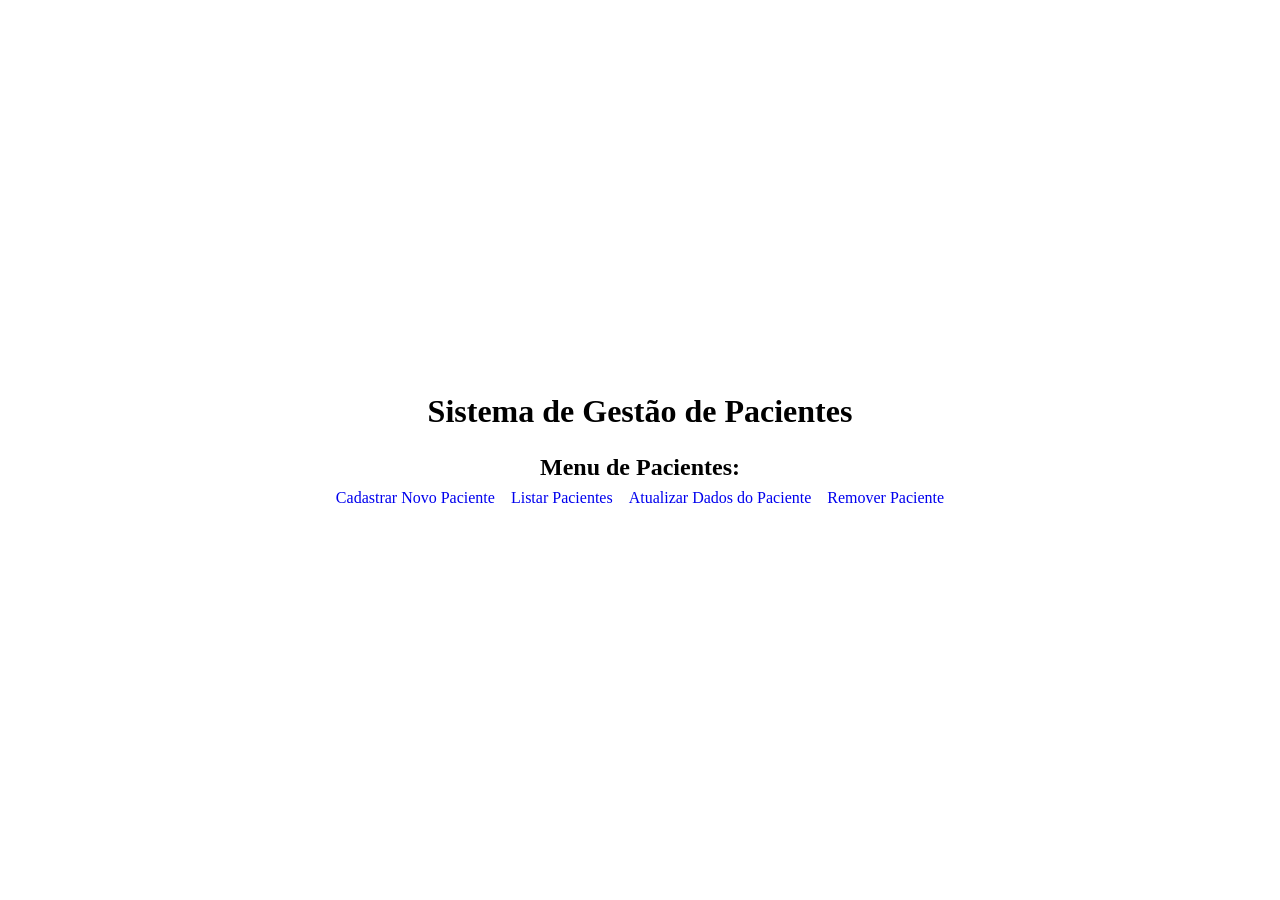
<file: jac.saude/servidorHTTP/static/index.html>
<!DOCTYPE html>
<html lang="pt-br">
<head>
    <meta charset="UTF-8">
    <meta name="viewport" content="width=device-width, initial-scale=1.0">
    <title>Sistema de Gestão de Pacientes</title>
    <link rel="stylesheet" href="styles/index.style.css">
</head>

<body>
    <main>
        <h1>Sistema de Gestão de Pacientes</h1>
        <div>
            <nav>
                <h2>Menu de Pacientes:</h2>
                <ul>
                    <li><a href="/forms/createPatient.html">Cadastrar Novo Paciente</a></li>
                    <li><a href="/forms/listPatients.html">Listar Pacientes</a></li>
                    <li><a href="/forms/updatePatient.html">Atualizar Dados do Paciente</a></li>
                    <li><a href="/forms/deletePatient.html">Remover Paciente</a></li>
                </ul>
            </nav>
        </div>
    </main>
</body>
</html>
</file>
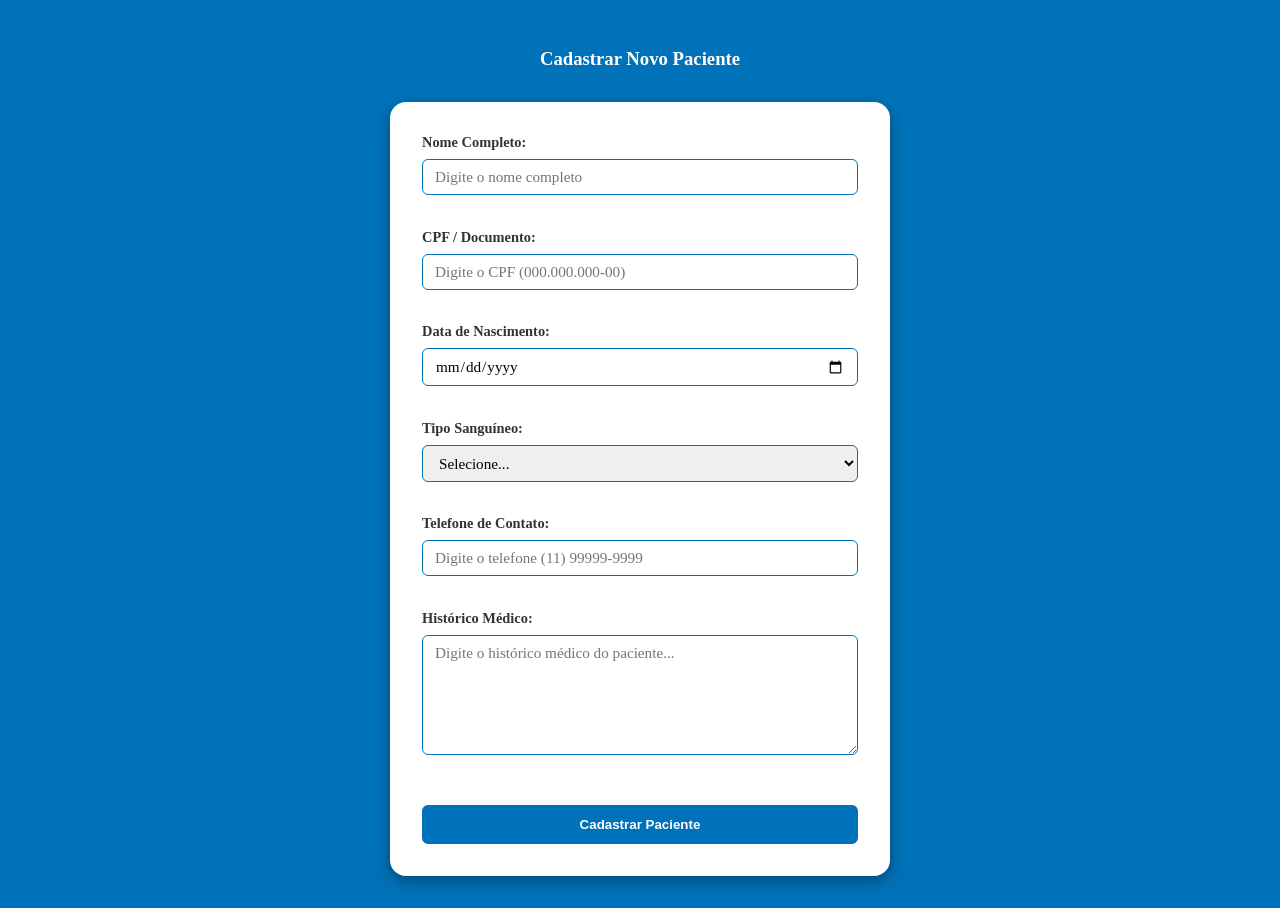
<file: jac.saude/servidorHTTP/static/forms/createPatient.html>
<!DOCTYPE html>
<html lang="pt-br">

<head>
    <meta charset="UTF-8">
    <meta name="viewport" content="width=device-width, initial-scale=1.0">
    <title>Criar Paciente - Servidor HTTP</title>
    <link rel="stylesheet" href="../styles/createPatient.style.css">
</head>

<body>
    <div id="container">
        <h3>Cadastrar Novo Paciente</h3>
        <form method="POST" action="/createPatient" id="createPatientForm">
            <div>
                <label>Nome Completo:</label>
                <input name="fullName" id="fullNameInput" placeholder="Digite o nome completo" value="" type="text" required>
                <span class="error-message" id="fullNameError"></span>
            </div>
            
            <div>
                <label>CPF / Documento:</label>
                <input name="cpf" id="cpfInput" placeholder="Digite o CPF (000.000.000-00)" value="" type="text" required>
                <span class="error-message" id="cpfError"></span>
            </div>

            <div>
                <label>Data de Nascimento:</label>
                <input name="birthDate" id="birthDateInput" value="" type="date" required>
                <span class="error-message" id="birthDateError"></span>
            </div>

            <div>
                <label>Tipo Sanguíneo:</label>
                <select name="bloodType" id="bloodTypeSelect" required>
                    <option value="">Selecione...</option>
                    <option value="O+">O+</option>
                    <option value="O-">O-</option>
                    <option value="A+">A+</option>
                    <option value="A-">A-</option>
                    <option value="B+">B+</option>
                    <option value="B-">B-</option>
                    <option value="AB+">AB+</option>
                    <option value="AB-">AB-</option>
                </select>
                <span class="error-message" id="bloodTypeError"></span>
            </div>

            <div>
                <label>Telefone de Contato:</label>
                <input name="phone" id="phoneInput" placeholder="Digite o telefone (11) 99999-9999" value="" type="tel" required>
                <span class="error-message" id="phoneError"></span>
            </div>

            <div class="textarea-wrapper">
                <label>Histórico Médico:</label>
                <textarea name="medicalHistory" id="medicalHistoryTextarea" placeholder="Digite o histórico médico do paciente..." required></textarea>
                <span class="error-message" id="medicalHistoryError"></span>
            </div>

            <button type="submit"><span>Cadastrar Paciente</span></button>
        </form>
    </div>

    <script>
        // Validação de CPF
        function validateCPF(cpf) {
            cpf = cpf.replace(/\D/g, '');
            return cpf.length === 11;
        }

        // Validação de Telefone
        function validatePhone(phone) {
            phone = phone.replace(/\D/g, '');
            return phone.length >= 10 && phone.length <= 11;
        }

        // Validação de Nome
        function validateFullName(fullName) {
            return fullName.trim().length >= 3;
        }

        // Event listeners para validação em tempo real
        document.getElementById('fullNameInput').addEventListener('blur', function() {
            const error = document.getElementById('fullNameError');
            if (!validateFullName(this.value)) {
                error.textContent = 'Nome deve ter pelo menos 3 caracteres';
                this.classList.add('input-error');
            } else {
                error.textContent = '';
                this.classList.remove('input-error');
            }
        });

        document.getElementById('cpfInput').addEventListener('blur', function() {
            const error = document.getElementById('cpfError');
            if (!validateCPF(this.value)) {
                error.textContent = 'CPF inválido';
                this.classList.add('input-error');
            } else {
                error.textContent = '';
                this.classList.remove('input-error');
            }
        });

        document.getElementById('phoneInput').addEventListener('blur', function() {
            const error = document.getElementById('phoneError');
            if (!validatePhone(this.value)) {
                error.textContent = 'Telefone inválido';
                this.classList.add('input-error');
            } else {
                error.textContent = '';
                this.classList.remove('input-error');
            }
        });

        // Validação do formulário ao enviar
        document.getElementById('createPatientForm').addEventListener('submit', function(e) {
            let isValid = true;

            if (!validateFullName(document.getElementById('fullNameInput').value)) {
                document.getElementById('fullNameError').textContent = 'Nome inválido';
                document.getElementById('fullNameInput').classList.add('input-error');
                isValid = false;
            }

            if (!validateCPF(document.getElementById('cpfInput').value)) {
                document.getElementById('cpfError').textContent = 'CPF inválido';
                document.getElementById('cpfInput').classList.add('input-error');
                isValid = false;
            }

            if (!validatePhone(document.getElementById('phoneInput').value)) {
                document.getElementById('phoneError').textContent = 'Telefone inválido';
                document.getElementById('phoneInput').classList.add('input-error');
                isValid = false;
            }

            if (!isValid) {
                e.preventDefault();
            }
        });
    </script>
</body>

</html>
</file>
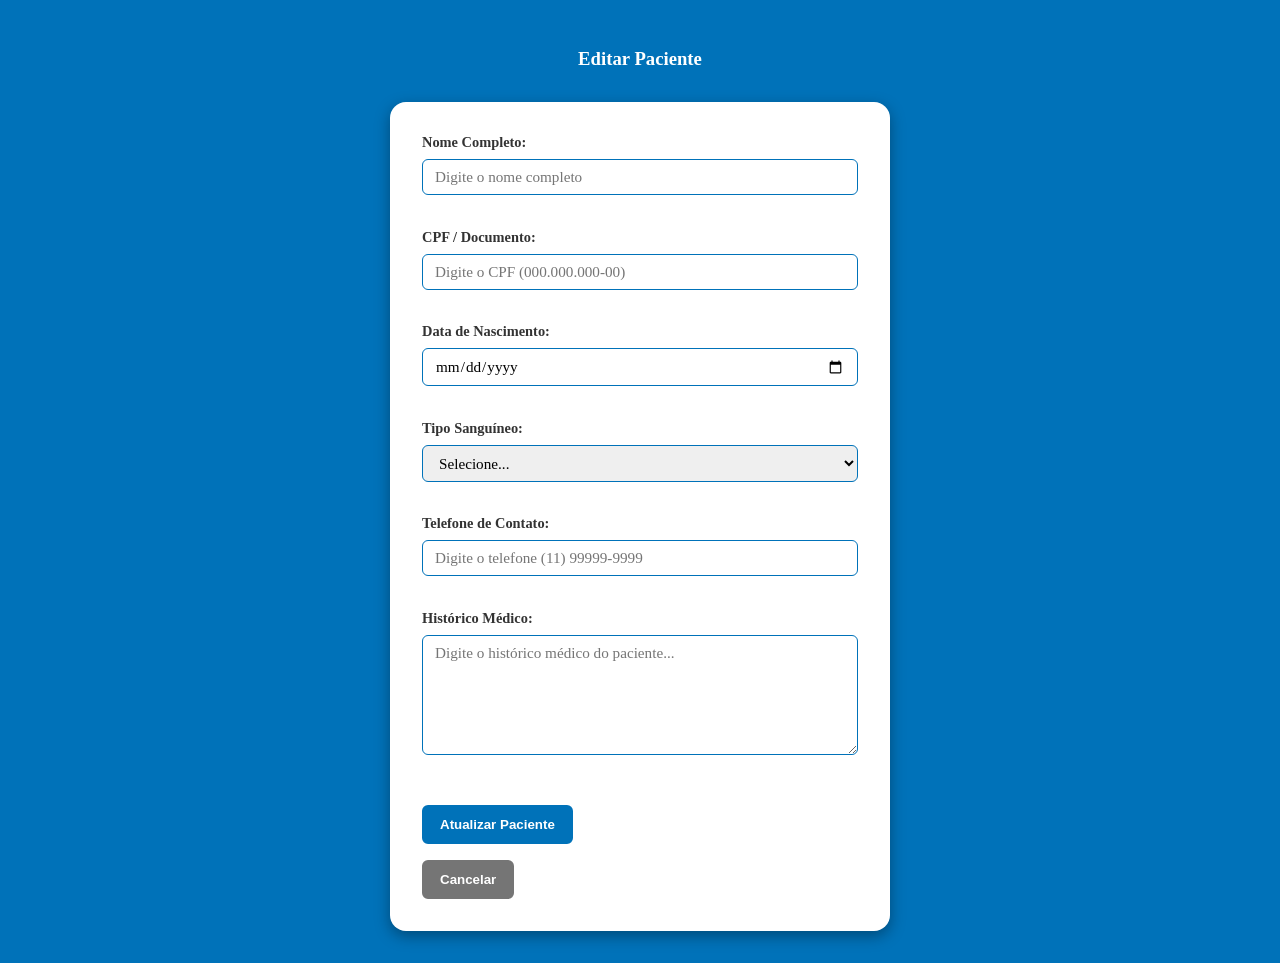
<file: jac.saude/servidorHTTP/static/forms/updatePatient.html>
<!DOCTYPE html>
<html lang="pt-br">

<head>
    <meta charset="UTF-8">
    <meta name="viewport" content="width=device-width, initial-scale=1.0">
    <title>Editar Paciente - Servidor HTTP</title>
    <link rel="stylesheet" href="../styles/updatePatient.style.css">
</head>

<body>
    <div id="container">
        <h3>Editar Paciente</h3>
        <form method="POST" action="/updatePatient" id="updatePatientForm">
            <input type="hidden" name="id" id="patientIdInput" value="">

            <div>
                <label>Nome Completo:</label>
                <input name="fullName" id="fullNameInput" placeholder="Digite o nome completo" value="" type="text" required>
                <span class="error-message" id="fullNameError"></span>
            </div>
            
            <div>
                <label>CPF / Documento:</label>
                <input name="cpf" id="cpfInput" placeholder="Digite o CPF (000.000.000-00)" value="" type="text" required>
                <span class="error-message" id="cpfError"></span>
            </div>

            <div>
                <label>Data de Nascimento:</label>
                <input name="birthDate" id="birthDateInput" value="" type="date" required>
                <span class="error-message" id="birthDateError"></span>
            </div>

            <div>
                <label>Tipo Sanguíneo:</label>
                <select name="bloodType" id="bloodTypeSelect" required>
                    <option value="">Selecione...</option>
                    <option value="O+">O+</option>
                    <option value="O-">O-</option>
                    <option value="A+">A+</option>
                    <option value="A-">A-</option>
                    <option value="B+">B+</option>
                    <option value="B-">B-</option>
                    <option value="AB+">AB+</option>
                    <option value="AB-">AB-</option>
                </select>
                <span class="error-message" id="bloodTypeError"></span>
            </div>

            <div>
                <label>Telefone de Contato:</label>
                <input name="phone" id="phoneInput" placeholder="Digite o telefone (11) 99999-9999" value="" type="tel" required>
                <span class="error-message" id="phoneError"></span>
            </div>

            <div class="textarea-wrapper">
                <label>Histórico Médico:</label>
                <textarea name="medicalHistory" id="medicalHistoryTextarea" placeholder="Digite o histórico médico do paciente..." required></textarea>
                <span class="error-message" id="medicalHistoryError"></span>
            </div>

            <div class="button-group">
                <button type="submit"><span>Atualizar Paciente</span></button>
                <button type="button" onclick="history.back()"><span>Cancelar</span></button>
            </div>
        </form>
    </div>

    <script>
        // Validação de CPF
        function validateCPF(cpf) {
            cpf = cpf.replace(/\D/g, '');
            return cpf.length === 11;
        }

        // Validação de Telefone
        function validatePhone(phone) {
            phone = phone.replace(/\D/g, '');
            return phone.length >= 10 && phone.length <= 11;
        }

        // Validação de Nome
        function validateFullName(fullName) {
            return fullName.trim().length >= 3;
        }

        // Event listeners para validação em tempo real
        document.getElementById('fullNameInput').addEventListener('blur', function() {
            const error = document.getElementById('fullNameError');
            if (!validateFullName(this.value)) {
                error.textContent = 'Nome deve ter pelo menos 3 caracteres';
                this.classList.add('input-error');
            } else {
                error.textContent = '';
                this.classList.remove('input-error');
            }
        });

        document.getElementById('cpfInput').addEventListener('blur', function() {
            const error = document.getElementById('cpfError');
            if (!validateCPF(this.value)) {
                error.textContent = 'CPF inválido';
                this.classList.add('input-error');
            } else {
                error.textContent = '';
                this.classList.remove('input-error');
            }
        });

        document.getElementById('phoneInput').addEventListener('blur', function() {
            const error = document.getElementById('phoneError');
            if (!validatePhone(this.value)) {
                error.textContent = 'Telefone inválido';
                this.classList.add('input-error');
            } else {
                error.textContent = '';
                this.classList.remove('input-error');
            }
        });

        // Validação do formulário ao enviar
        document.getElementById('updatePatientForm').addEventListener('submit', function(e) {
            let isValid = true;

            if (!validateFullName(document.getElementById('fullNameInput').value)) {
                document.getElementById('fullNameError').textContent = 'Nome inválido';
                document.getElementById('fullNameInput').classList.add('input-error');
                isValid = false;
            }

            if (!validateCPF(document.getElementById('cpfInput').value)) {
                document.getElementById('cpfError').textContent = 'CPF inválido';
                document.getElementById('cpfInput').classList.add('input-error');
                isValid = false;
            }

            if (!validatePhone(document.getElementById('phoneInput').value)) {
                document.getElementById('phoneError').textContent = 'Telefone inválido';
                document.getElementById('phoneInput').classList.add('input-error');
                isValid = false;
            }

            if (!isValid) {
                e.preventDefault();
            }
        });

        // Carregar dados do paciente (quando disponível via querystring/API)
        function loadPatientData() {
            const urlParams = new URLSearchParams(window.location.search);
            const patientId = urlParams.get('id');
            
            if (patientId) {
                fetch(`/getPatient?id=${patientId}`)
                    .then(response => response.json())
                    .then(data => {
                        document.getElementById('patientIdInput').value = data.id;
                        document.getElementById('fullNameInput').value = data.fullName || '';
                        document.getElementById('cpfInput').value = data.cpf || '';
                        document.getElementById('birthDateInput').value = data.birthDate || '';
                        document.getElementById('bloodTypeSelect').value = data.bloodType || '';
                        document.getElementById('phoneInput').value = data.phone || '';
                        document.getElementById('medicalHistoryTextarea').value = data.medicalHistory || '';
                    })
                    .catch(error => console.error('Erro ao carregar paciente:', error));
            }
        }

        // Carregar dados ao abrir a página
        loadPatientData();
    </script>
</body>

</html>
</file>
<file: jac.saude/servidorHTTP/static/styles/index.style.css>
*{
    list-style: none;
    text-decoration: none;
    box-sizing: border-box;
    padding: 0;
    margin: 0;
}

main {
    display: flex;
    justify-content: center;
    align-items: center;
    height: 100vh;
    flex-direction: column;
    gap: 1.5rem;
    text-align: center;

    nav{
        display: flex;
        flex-direction: column;
        gap: .5rem;
    }

    ul{
        display: flex;
        gap: 1rem;
    }
}

@media (max-width: 768px) {
    main {
        padding: 1rem;
        gap: 1rem;
    }

    ul {
        flex-direction: column;
        gap: 0.5rem;
    }
}
</file>
<file: jac.saude/servidorHTTP/static/styles/createPatient.style.css>
:root{
    --blue-inf: #0072b9;
    --red-error: #d32f2f;
    --green-success: #388e3c;
}

*{
    list-style: none;
    text-decoration: none;
    box-sizing: border-box;
    padding: 0;
    margin: 0;
}

#container{
    background-color: var(--blue-inf);
    min-height: 100vh;  
    display: flex;
    align-items: center;
    justify-content: flex-start;
    flex-direction: column;
    gap: 2rem;
    padding: 2rem 0;

    h3{
        color: white;
        margin-top: 1rem;
    }
    
    form{
        background-color: white;
        box-shadow: rgba(0, 0, 0, 0.35) 0px 5px 15px;
        width: 90%;
        max-width: 500px;
        padding: 2rem;
        border-radius: 1rem;
        display: flex;
        justify-content: center;
        flex-direction: column;
        align-items: center;
        gap: 1rem;

        div, .textarea-wrapper{
            width: 100%;
            display: flex;
            justify-content: start;
            align-items: start;
            flex-direction: column;
            gap: .5rem;

            label{
                font-weight: 600;
                color: #333;
                font-size: 0.9rem;
            }

            input, select, textarea{
                border-radius: 6px;
                width: 100%;
                border: solid 1px var(--blue-inf);
                padding: 8px 12px;
                font-size: 0.95rem;
                font-family: inherit;

                &:focus{
                    transition: all .3s ease-in-out;
                    outline: none;
                    box-shadow: 0 0 8px rgba(0, 114, 185, 0.5);
                    transform: scale(1.02);
                }

                &.input-error{
                    border-color: var(--red-error);
                    background-color: rgba(211, 47, 47, 0.05);
                }
            }

            textarea{
                resize: vertical;
                min-height: 120px;
                max-height: 200px;
            }
        }

        .error-message{
            color: var(--red-error);
            font-size: 0.75rem;
            margin-top: -0.4rem;
            min-height: 16px;
        }

        button[type="submit"]{
            width: 100%;
            border: solid 2px var(--blue-inf);
            padding: 10px 16px;
            border-radius: 6px;
            background-color: var(--blue-inf);
            color: white;
            font-weight: 600;
            cursor: pointer;
            transition: all 0.3s ease-in-out;
            margin-top: 1rem;

            &:hover{
                background-color: #005fa3;
                transform: translateY(-2px);
                box-shadow: 0 4px 12px rgba(0, 114, 185, 0.4);
            }

            &:active{
                transform: translateY(0);
            }

            span{
                display: flex;
                align-items: center;
                justify-content: center;
                gap: 0.5rem;
            }
        }
    }
}

@media (max-width: 768px) {
    #container {
        form {
            width: 95%;
            padding: 1.5rem;
        }
    }
}
</file>
<file: jac.saude/servidorHTTP/static/styles/updatePatient.style.css>
:root{
    --blue-inf: #0072b9;
    --red-error: #d32f2f;
    --gray-secondary: #757575;
}

*{
    list-style: none;
    text-decoration: none;
    box-sizing: border-box;
    padding: 0;
    margin: 0;
}

#container{
    background-color: var(--blue-inf);
    min-height: 100vh;  
    display: flex;
    align-items: center;
    justify-content: flex-start;
    flex-direction: column;
    gap: 2rem;
    padding: 2rem 0;

    h3{
        color: white;
        margin-top: 1rem;
    }
    
    form{
        background-color: white;
        box-shadow: rgba(0, 0, 0, 0.35) 0px 5px 15px;
        width: 90%;
        max-width: 500px;
        padding: 2rem;
        border-radius: 1rem;
        display: flex;
        justify-content: center;
        flex-direction: column;
        align-items: center;
        gap: 1rem;

        div, .textarea-wrapper{
            width: 100%;
            display: flex;
            justify-content: start;
            align-items: start;
            flex-direction: column;
            gap: .5rem;

            label{
                font-weight: 600;
                color: #333;
                font-size: 0.9rem;
            }

            input, select, textarea{
                border-radius: 6px;
                width: 100%;
                border: solid 1px var(--blue-inf);
                padding: 8px 12px;
                font-size: 0.95rem;
                font-family: inherit;

                &:focus{
                    transition: all .3s ease-in-out;
                    outline: none;
                    box-shadow: 0 0 8px rgba(0, 114, 185, 0.5);
                    transform: scale(1.02);
                }

                &.input-error{
                    border-color: var(--red-error);
                    background-color: rgba(211, 47, 47, 0.05);
                }
            }

            textarea{
                resize: vertical;
                min-height: 120px;
                max-height: 200px;
            }
        }

        .error-message{
            color: var(--red-error);
            font-size: 0.75rem;
            margin-top: -0.4rem;
            min-height: 16px;
        }

        .button-group{
            width: 100%;
            display: flex;
            gap: 1rem;
            margin-top: 1rem;

            button{
                flex: 1;
                border: solid 2px var(--blue-inf);
                padding: 10px 16px;
                border-radius: 6px;
                background-color: var(--blue-inf);
                color: white;
                font-weight: 600;
                cursor: pointer;
                transition: all 0.3s ease-in-out;

                &:hover{
                    background-color: #005fa3;
                    transform: translateY(-2px);
                    box-shadow: 0 4px 12px rgba(0, 114, 185, 0.4);
                }

                &:active{
                    transform: translateY(0);
                }

                &[type="button"]{
                    background-color: var(--gray-secondary);
                    border-color: var(--gray-secondary);

                    &:hover{
                        background-color: #616161;
                    }
                }

                span{
                    display: flex;
                    align-items: center;
                    justify-content: center;
                    gap: 0.5rem;
                }
            }
        }
    }
}

@media (max-width: 768px) {
    #container {
        form {
            width: 95%;
            padding: 1.5rem;

            .button-group{
                flex-direction: column;
            }
        }
    }
}
</file>
